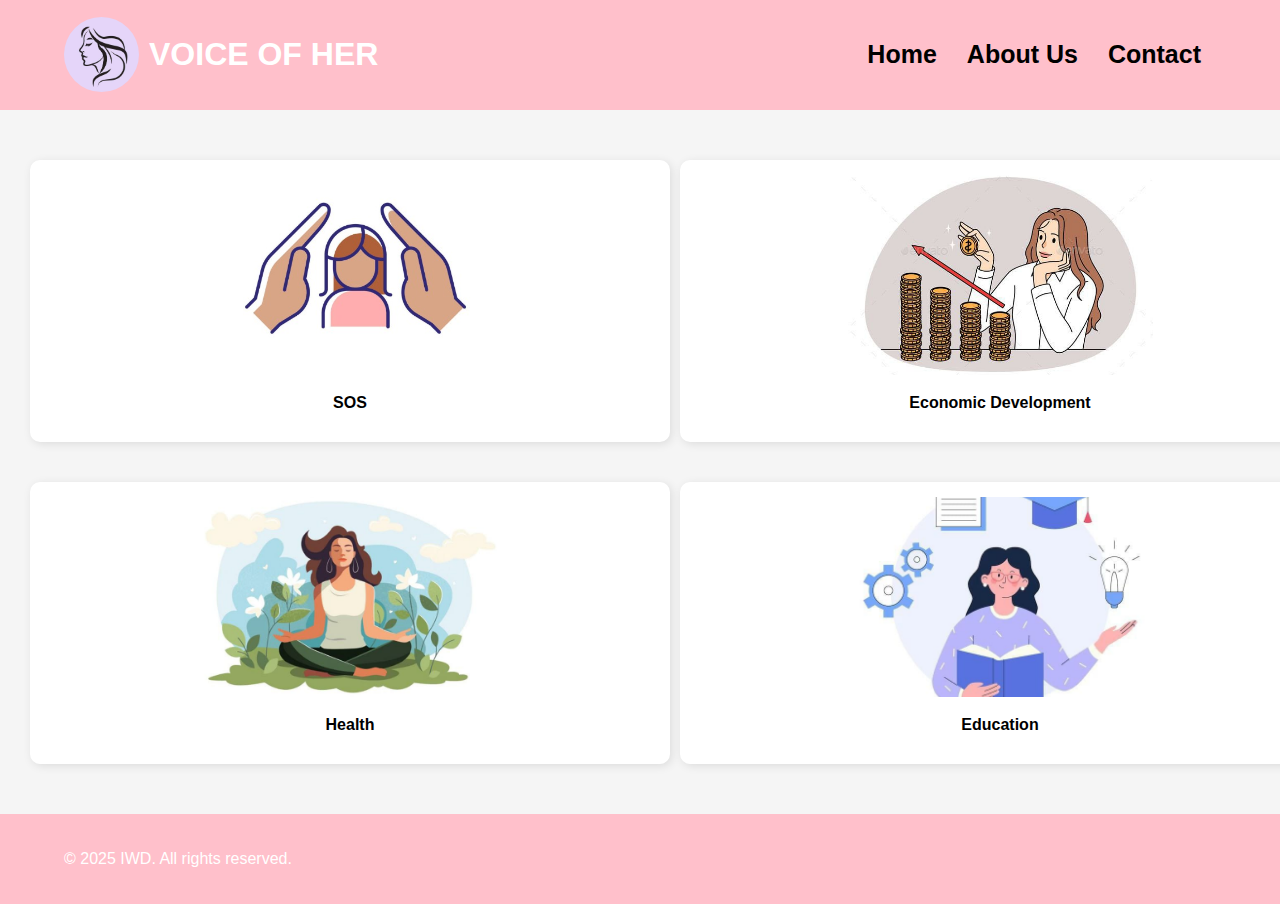
<file: index.HTML>
<!DOCTYPE html>
<html lang="en">
<head>
    <meta charset="UTF-8">
    <meta name="viewport" content="width=device-width, initial-scale=1.0">
    <title>EMPOWER HER</title>
    <link rel="stylesheet" href="iwd.css">
</head>
<body>

    <!-- Header Section -->
    <header>
        <div class="container">
            <div class="logo-heading">
                <img src="logo.jpg" alt="Logo">
                <h1>VOICE OF HER</h1>
            </div>
            <nav>
                <ul>
                    <li><a href="#home">Home</a></li>
                    <li><a href="#about">About Us</a></li>
                    <li><a href="#contact">Contact</a></li>
                </ul>
            </nav>
            <!--<div class="user-info">
                <p><strong>Aadhaar:</strong> 1234-5678-9012</p>
            </div>-->
        </div>
    </header>

    <main>
        <section class="content">
            <!-- Left Side (3/4 region) -->
            <div class="left">
                <div class="grid">
                    <div class="block security">
                       <a href=""><img src="security.jpg" alt="Security"></a>
                        <p>SOS</p>
                    </div>
                    <div class="block economic">
                        <a href="econmydev.html" ><img src="economy.jpg" alt="Economic Development"></a>
                        <p>Economic Development</p>
                    </div>
                    <div class="block health">
                        <a href="health.html" ><img src="health.jpg" alt="Health" width="25px"></a>
                        <p>Health</p>
                    </div>
                    <div class="block education">
                        <a href="education.html"><img src="education.jpg" alt="Education"></a>
                        <p>Education</p>
                    </div>
                </div>
            </div>

            <!-- Right Side (1/4 region) 
            <div class="right">
                <h2>Success Stories</h2>
                <p>Inspiring stories of women who overcame challenges and succeeded.</p>
                <ul>
                    <li><a href="https://en.wikipedia.org/wiki/Malala_Yousafzai" target="_blank">Malala Yousafzai</a></li>
                    <li><a href="https://en.wikipedia.org/wiki/Mother_Teresa" target="_blank">Mother Teresa</a></li>
                    <li><a href="https://en.wikipedia.org/wiki/Marie_Curie" target="_blank">Marie Curie</a></li>
                    <li><a href="https://en.wikipedia.org/wiki/Rosa_Parks" target="_blank">Rosa Parks</a></li>
                    <li><a href="https://en.wikipedia.org/wiki/Amelia_Earhart" target="_blank">Amelia Earhart</a></li>
                    <li><a href="https://en.wikipedia.org/wiki/Frida_Kahlo" target="_blank">Frida Kahlo</a></li>
                    <li><a href="https://en.wikipedia.org/wiki/Indira_Gandhi" target="_blank">Indira Gandhi</a></li>
                    <li><a href="https://en.wikipedia.org/wiki/Kalpana_Chawla" target="_blank">Kalpana Chawla</a></li>
                    <li><a href="https://en.wikipedia.org/wiki/Serena_Williams" target="_blank">Serena Williams</a></li>
                    <li><a href="https://en.wikipedia.org/wiki/Oprah_Winfrey" target="_blank">Oprah Winfrey</a></li>
                </ul>
            </div>-->
          
              </body>
              </html>
        </section>
    </main>

    <!-- Footer Section -->
    <footer>
        <div class="container">
            <p margin-left="100px">&copy; 2025 IWD. All rights reserved.</p>
        </div>
    </footer>

</body>
</html>
</file>
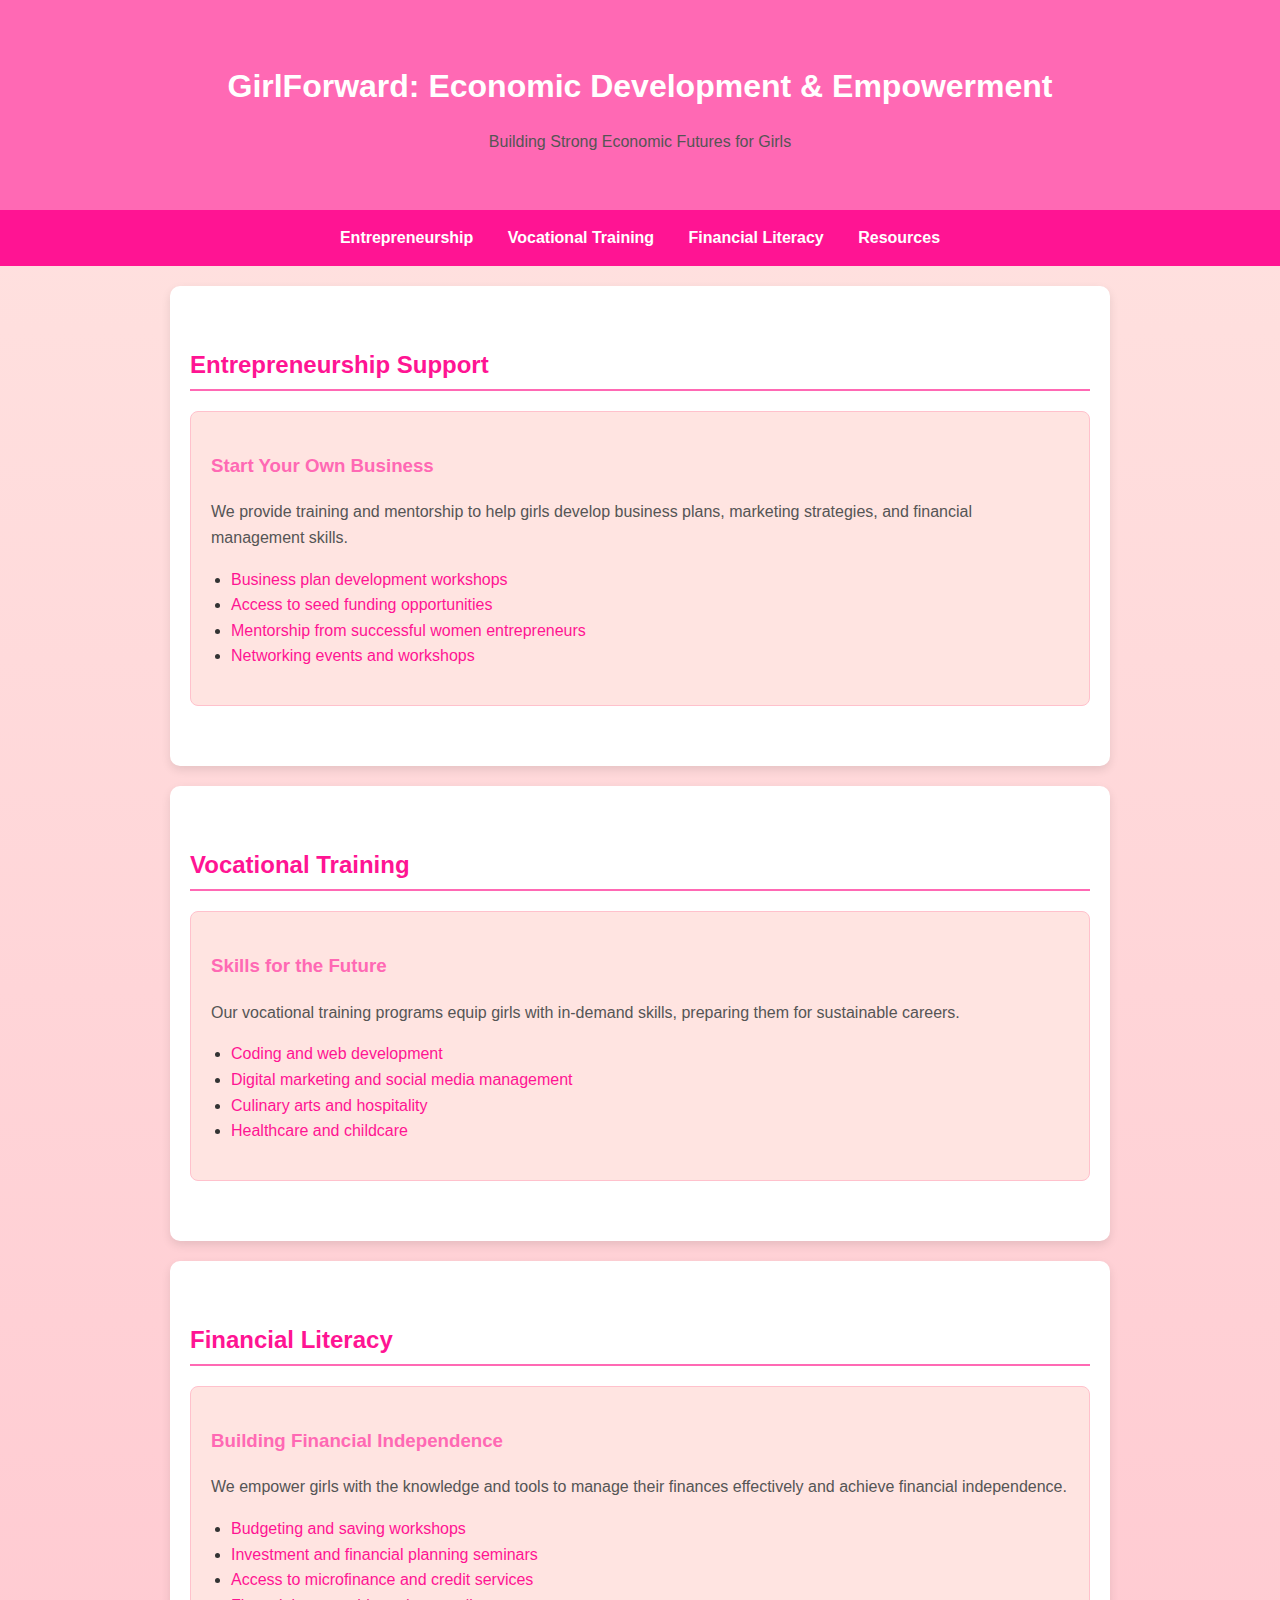
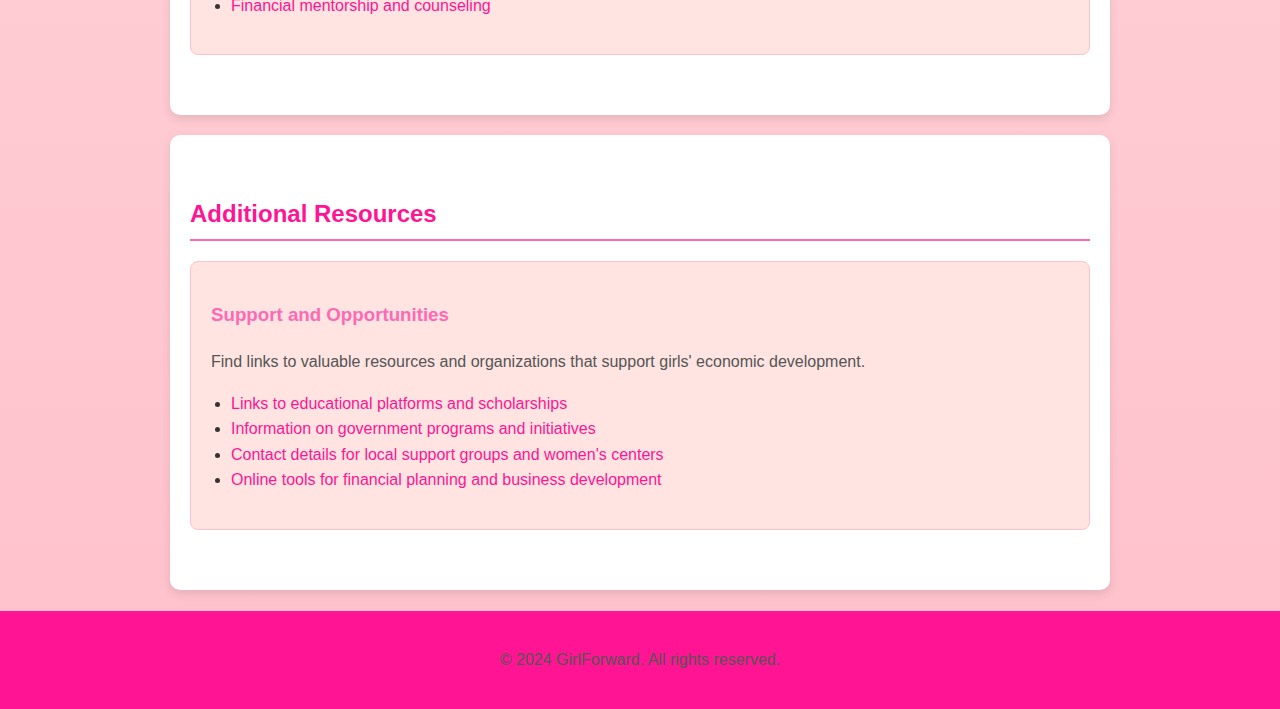
<file: econmydev.html>
<!DOCTYPE html>
<html lang="en">
<head>
    <meta charset="UTF-8">
    <meta name="viewport" content="width=device-width, initial-scale=1.0">
    <title>GirlForward: Economic Development & Empowerment</title>
    <style>
        body {
            font-family: 'Arial', sans-serif;
            margin: 0;
            padding: 0;
            line-height: 1.6;
            background: linear-gradient(to bottom, #ffe4e1, #ffc1cc);
            color: #333;
        }
        header {
            background-color: #ff69b4;
            padding: 40px 20px;
            text-align: center;
            color: #fff;
        }
        header h1 {
            margin-bottom: 10px;
        }
        nav {
            background-color: #ff1493;
            padding: 15px 20px;
            text-align: center;
        }
        nav a {
            margin: 0 15px;
            text-decoration: none;
            color: #ffffff;
            font-weight: bold;
        }
        nav a:hover {
            color: #ffcccb;
        }
        section {
            padding: 40px 20px;
            max-width: 900px;
            margin: 20px auto;
            background-color: #ffffff;
            border-radius: 10px;
            box-shadow: 0 4px 10px rgba(0, 0, 0, 0.1);
        }
        section h2 {
            color: #ff1493;
            border-bottom: 2px solid #ff69b4;
            padding-bottom: 5px;
            margin-bottom: 20px;
        }
        .feature {
            border: 1px solid #ffc1cc;
            padding: 20px;
            margin-bottom: 20px;
            border-radius: 8px;
            background-color: #ffe4e1;
        }
        .feature h3 {
            color: #ff69b4;
        }
        footer {
            background-color: #ff1493;
            padding: 20px;
            text-align: center;
            color: #ffffff;
            border-top: 1px solid #ffc1cc;
        }
        ul {
            list-style-type: disc;
            padding-left: 20px;
        }
        ul li a {
            color: #ff1493;
            text-decoration: none;
        }
        ul li a:hover {
            text-decoration: underline;
        }
        p {
            color: #555;
        }
    </style>
</head>
<body>
    <header>
        <h1>GirlForward: Economic Development & Empowerment</h1>
        <p>Building Strong Economic Futures for Girls</p>
    </header>

    <nav>
        <a href="#entrepreneurship">Entrepreneurship</a>
        <a href="#vocational">Vocational Training</a>
        <a href="#financial">Financial Literacy</a>
        <a href="#resources">Resources</a>
    </nav>

    <section id="entrepreneurship">
        <h2>Entrepreneurship Support</h2>
        <div class="feature">
            <h3>Start Your Own Business</h3>
            <p>We provide training and mentorship to help girls develop business plans, marketing strategies, and financial management skills.</p>
            <ul>
                <li><a href="https://www.sba.gov" target="_blank">Business plan development workshops</a></li>
                <li><a href="https://www.kiva.org" target="_blank">Access to seed funding opportunities</a></li>
                <li><a href="https://www.score.org" target="_blank">Mentorship from successful women entrepreneurs</a></li>
                <li><a href="https://www.eventbrite.com" target="_blank">Networking events and workshops</a></li>
            </ul>
        </div>
    </section>

    <section id="vocational">
        <h2>Vocational Training</h2>
        <div class="feature">
            <h3>Skills for the Future</h3>
            <p>Our vocational training programs equip girls with in-demand skills, preparing them for sustainable careers.</p>
            <ul>
                <li><a href="https://www.freecodecamp.org" target="_blank">Coding and web development</a></li>
                <li><a href="https://www.udemy.com" target="_blank">Digital marketing and social media management</a></li>
                <li><a href="https://www.cordonbleu.edu" target="_blank">Culinary arts and hospitality</a></li>
                <li><a href="https://www.redcross.org" target="_blank">Healthcare and childcare</a></li>
            </ul>
        </div>
    </section>

    <section id="financial">
        <h2>Financial Literacy</h2>
        <div class="feature">
            <h3>Building Financial Independence</h3>
            <p>We empower girls with the knowledge and tools to manage their finances effectively and achieve financial independence.</p>
            <ul>
                <li><a href="https://www.mint.com" target="_blank">Budgeting and saving workshops</a></li>
                <li><a href="https://www.investopedia.com" target="_blank">Investment and financial planning seminars</a></li>
                <li><a href="https://www.grameenfoundation.org" target="_blank">Access to microfinance and credit services</a></li>
                <li><a href="https://www.nfcc.org" target="_blank">Financial mentorship and counseling</a></li>
            </ul>
        </div>
    </section>

    <section id="resources">
        <h2>Additional Resources</h2>
        <div class="feature">
            <h3>Support and Opportunities</h3>
            <p>Find links to valuable resources and organizations that support girls' economic development.</p>
            <ul>
                <li><a href="https://www.edx.org" target="_blank">Links to educational platforms and scholarships</a></li>
                <li><a href="https://www.usa.gov" target="_blank">Information on government programs and initiatives</a></li>
                <li><a href="https://www.unwomen.org" target="_blank">Contact details for local support groups and women's centers</a></li>
                <li><a href="https://www.nerdwallet.com" target="_blank">Online tools for financial planning and business development</a></li>
            </ul>
        </div>
    </section>

    <footer>
        <p>&copy; 2024 GirlForward. All rights reserved.</p>
    </footer>
</body>
</html>
</file>
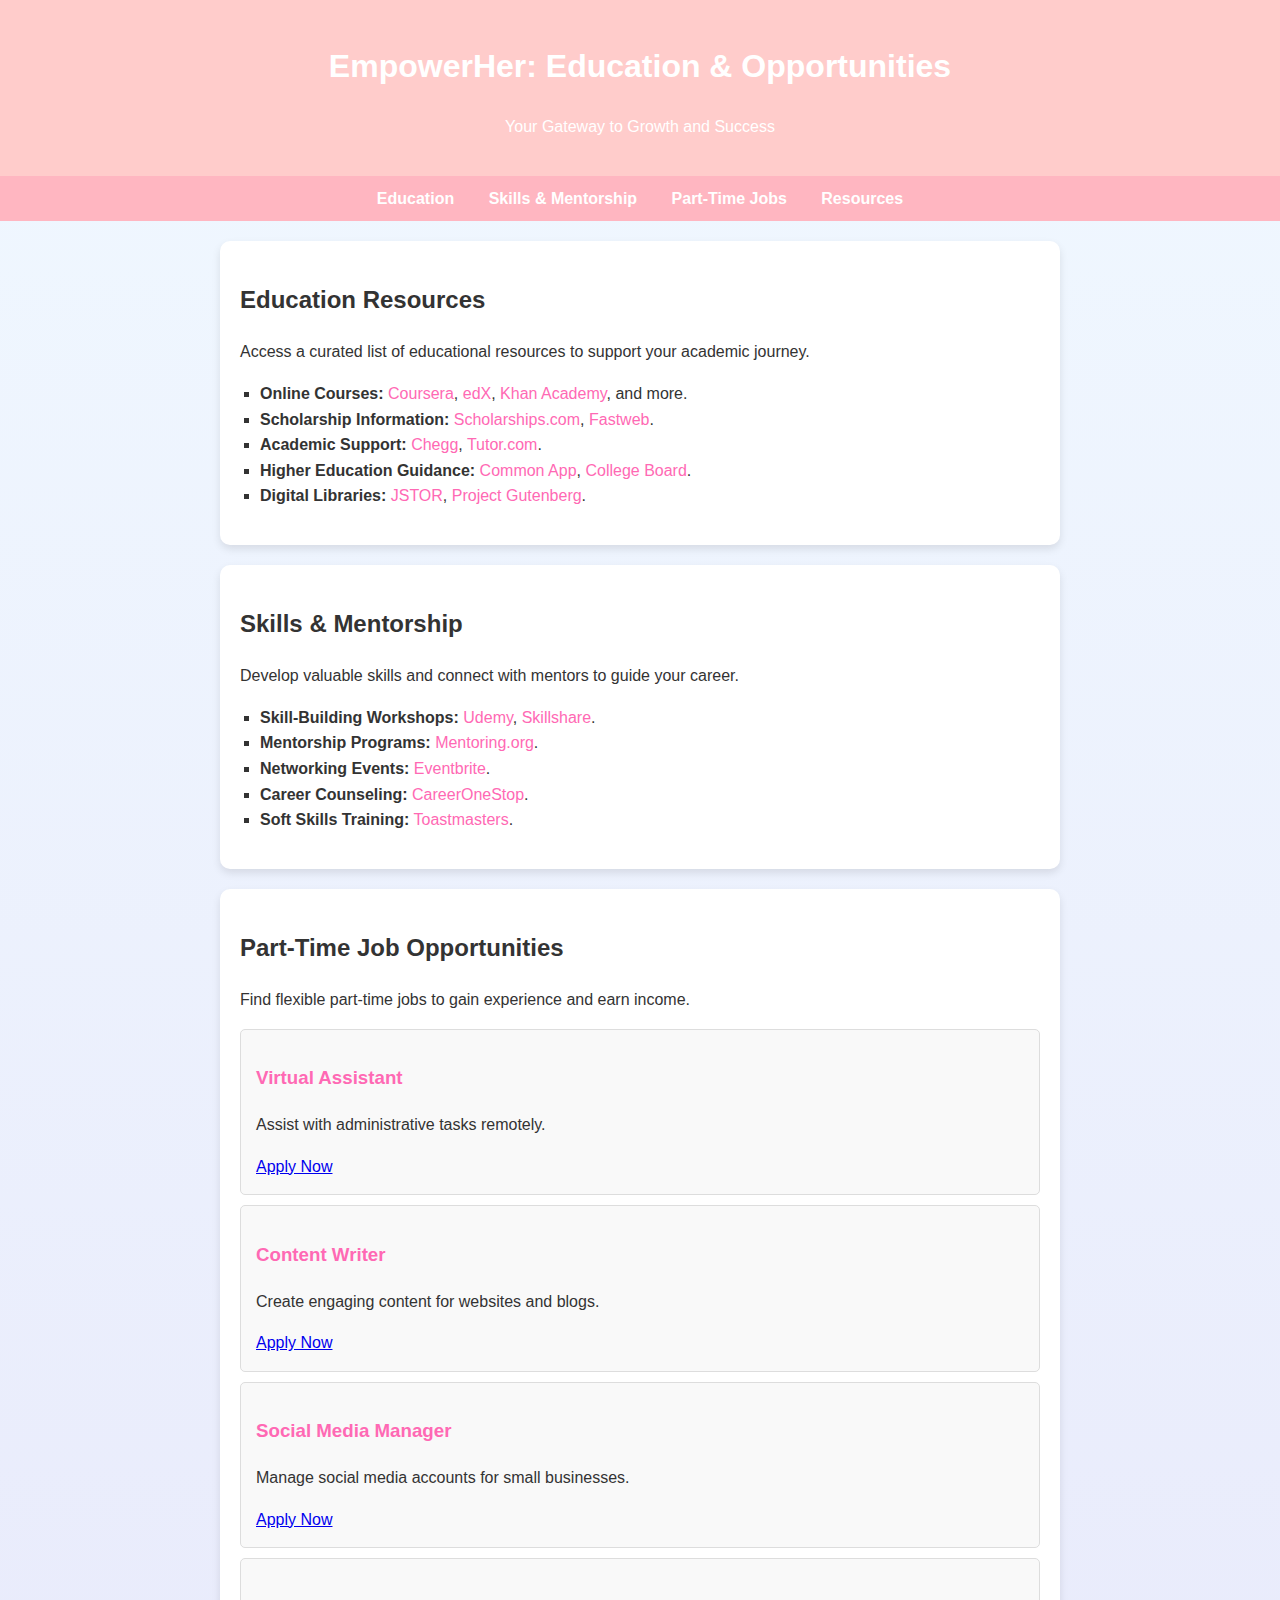
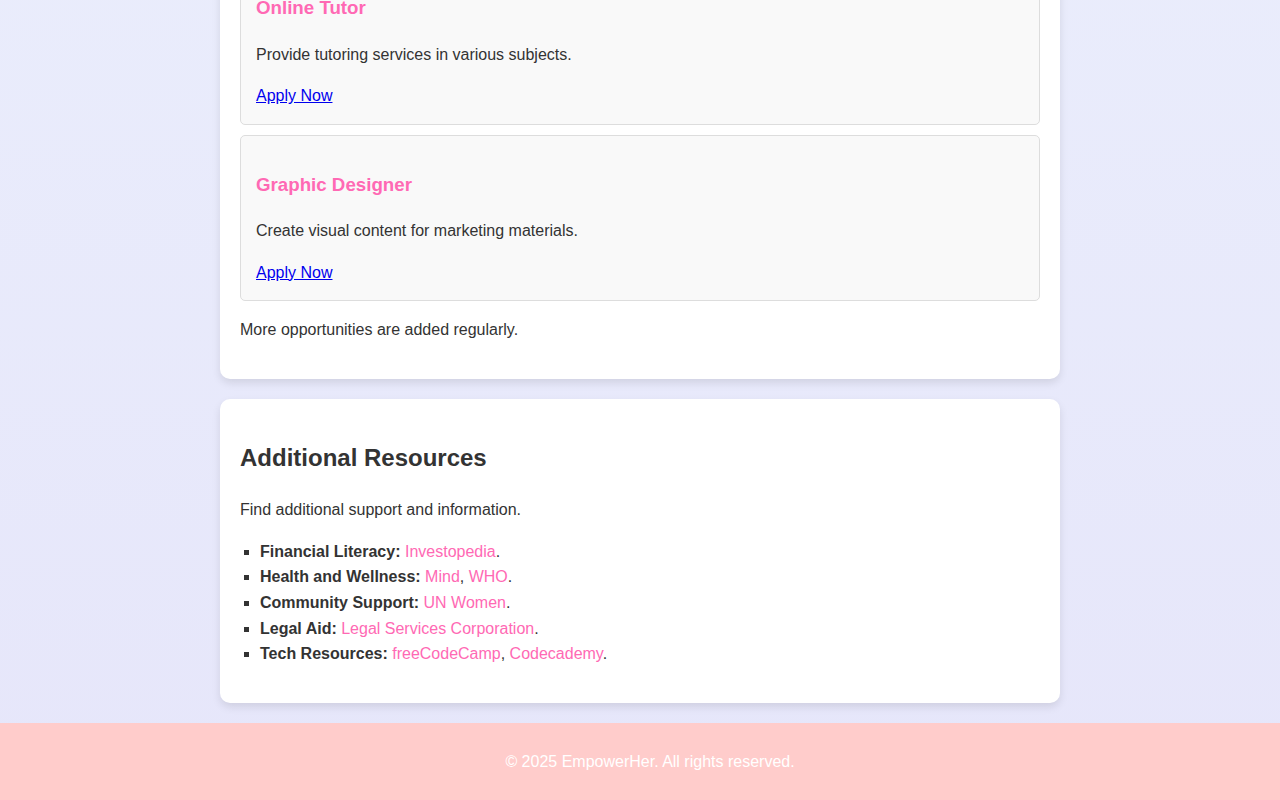
<file: education.html>
<!DOCTYPE html>
<html lang="en">
<head>
    <meta charset="UTF-8">
    <meta name="viewport" content="width=device-width, initial-scale=1.0">
    <title>EmpowerHer: Education & Opportunities</title>
    <style>
        body {
            font-family: 'Arial', sans-serif;
            margin: 0;
            padding: 0;
            line-height: 1.6;
            background: linear-gradient(to bottom, #f0f8ff, #e6e6fa);
            color: #333;
        }
        header {
            background-color: #ffcccb;
            padding: 20px;
            text-align: center;
            color: #fff;
        }
        nav {
            background-color: #ffb6c1;
            padding: 10px;
            text-align: center;
        }
        nav a {
            margin: 0 15px;
            text-decoration: none;
            color: #fff;
            font-weight: bold;
        }
        nav a:hover {
            text-decoration: underline;
        }
        section {
            padding: 20px;
            max-width: 800px;
            margin: 20px auto;
            background-color: #fff;
            border-radius: 10px;
            box-shadow: 0 4px 8px rgba(0, 0, 0, 0.1);
        }
        .opportunity {
            border: 1px solid #ddd;
            padding: 15px;
            margin-bottom: 10px;
            background-color: #f9f9f9;
            border-radius: 5px;
        }
        .opportunity h3 {
            color: #ff69b4;
        }
        footer {
            background-color: #ffcccb;
            padding: 10px;
            text-align: center;
            color: #fff;
            position: relative;
            bottom: 0;
            width: 100%;
        }
        ul {
            list-style-type: square;
            padding-left: 20px;
        }
        ul li a {
            color: #ff69b4;
            text-decoration: none;
        }
        ul li a:hover {
            text-decoration: underline;
        }
    </style>
</head>
<body>
    <header>
        <h1>EmpowerHer: Education & Opportunities</h1>
        <p>Your Gateway to Growth and Success</p>
    </header>

    <nav>
        <a href="#education">Education</a>
        <a href="#skills">Skills & Mentorship</a>
        <a href="#jobs">Part-Time Jobs</a>
        <a href="#resources">Resources</a>
    </nav>

    <section id="education">
        <h2>Education Resources</h2>
        <p>Access a curated list of educational resources to support your academic journey.</p>
        <ul>
            <li><strong>Online Courses:</strong> <a href="https://www.coursera.org" target="_blank">Coursera</a>, <a href="https://www.edx.org" target="_blank">edX</a>, <a href="https://www.khanacademy.org" target="_blank">Khan Academy</a>, and more.</li>
            <li><strong>Scholarship Information:</strong> <a href="https://www.scholarships.com" target="_blank">Scholarships.com</a>, <a href="https://www.fastweb.com" target="_blank">Fastweb</a>.</li>
            <li><strong>Academic Support:</strong> <a href="https://www.chegg.com" target="_blank">Chegg</a>, <a href="https://www.tutor.com" target="_blank">Tutor.com</a>.</li>
            <li><strong>Higher Education Guidance:</strong> <a href="https://www.commonapp.org" target="_blank">Common App</a>, <a href="https://www.collegeboard.org" target="_blank">College Board</a>.</li>
            <li><strong>Digital Libraries:</strong> <a href="https://www.jstor.org" target="_blank">JSTOR</a>, <a href="https://www.projectgutenberg.org" target="_blank">Project Gutenberg</a>.</li>
        </ul>
    </section>

    <section id="skills">
        <h2>Skills & Mentorship</h2>
        <p>Develop valuable skills and connect with mentors to guide your career.</p>
        <ul>
            <li><strong>Skill-Building Workshops:</strong> <a href="https://www.udemy.com" target="_blank">Udemy</a>, <a href="https://www.skillshare.com" target="_blank">Skillshare</a>.</li>
            <li><strong>Mentorship Programs:</strong> <a href="https://www.mentoring.org" target="_blank">Mentoring.org</a>.</li>
            <li><strong>Networking Events:</strong> <a href="https://www.eventbrite.com" target="_blank">Eventbrite</a>.</li>
            <li><strong>Career Counseling:</strong> <a href="https://www.careeronestop.org" target="_blank">CareerOneStop</a>.</li>
            <li><strong>Soft Skills Training:</strong> <a href="https://www.toastmasters.org" target="_blank">Toastmasters</a>.</li>
        </ul>
    </section>

    <section id="jobs">
        <h2>Part-Time Job Opportunities</h2>
        <p>Find flexible part-time jobs to gain experience and earn income.</p>
        <div class="opportunity">
            <h3>Virtual Assistant</h3>
            <p>Assist with administrative tasks remotely.</p>
            <a href="https://www.upwork.com" target="_blank">Apply Now</a>
        </div>
        <div class="opportunity">
            <h3>Content Writer</h3>
            <p>Create engaging content for websites and blogs.</p>
            <a href="https://www.freelancer.com" target="_blank">Apply Now</a>
        </div>
        <div class="opportunity">
            <h3>Social Media Manager</h3>
            <p>Manage social media accounts for small businesses.</p>
            <a href="https://www.fiverr.com" target="_blank">Apply Now</a>
        </div>
        <div class="opportunity">
            <h3>Online Tutor</h3>
            <p>Provide tutoring services in various subjects.</p>
            <a href="https://www.tutor.com" target="_blank">Apply Now</a>
        </div>
        <div class="opportunity">
            <h3>Graphic Designer</h3>
            <p>Create visual content for marketing materials.</p>
            <a href="https://www.behance.net" target="_blank">Apply Now</a>
        </div>
        <p>More opportunities are added regularly.</p>
    </section>

    <section id="resources">
        <h2>Additional Resources</h2>
        <p>Find additional support and information.</p>
        <ul>
            <li><strong>Financial Literacy:</strong> <a href="https://www.investopedia.com" target="_blank">Investopedia</a>.</li>
            <li><strong>Health and Wellness:</strong> <a href="https://www.mind.org.uk" target="_blank">Mind</a>, <a href="https://www.who.int" target="_blank">WHO</a>.</li>
            <li><strong>Community Support:</strong> <a href="https://www.unwomen.org" target="_blank">UN Women</a>.</li>
            <li><strong>Legal Aid:</strong> <a href="https://www.lsc.gov" target="_blank">Legal Services Corporation</a>.</li>
            <li><strong>Tech Resources:</strong> <a href="https://www.freecodecamp.org" target="_blank">freeCodeCamp</a>, <a href="https://www.codecademy.com" target="_blank">Codecademy</a>.</li>
        </ul>
    </section>

    <footer>
        <p>&copy; 2025 EmpowerHer. All rights reserved.</p>
    </footer>
</body>
</html>
</file>
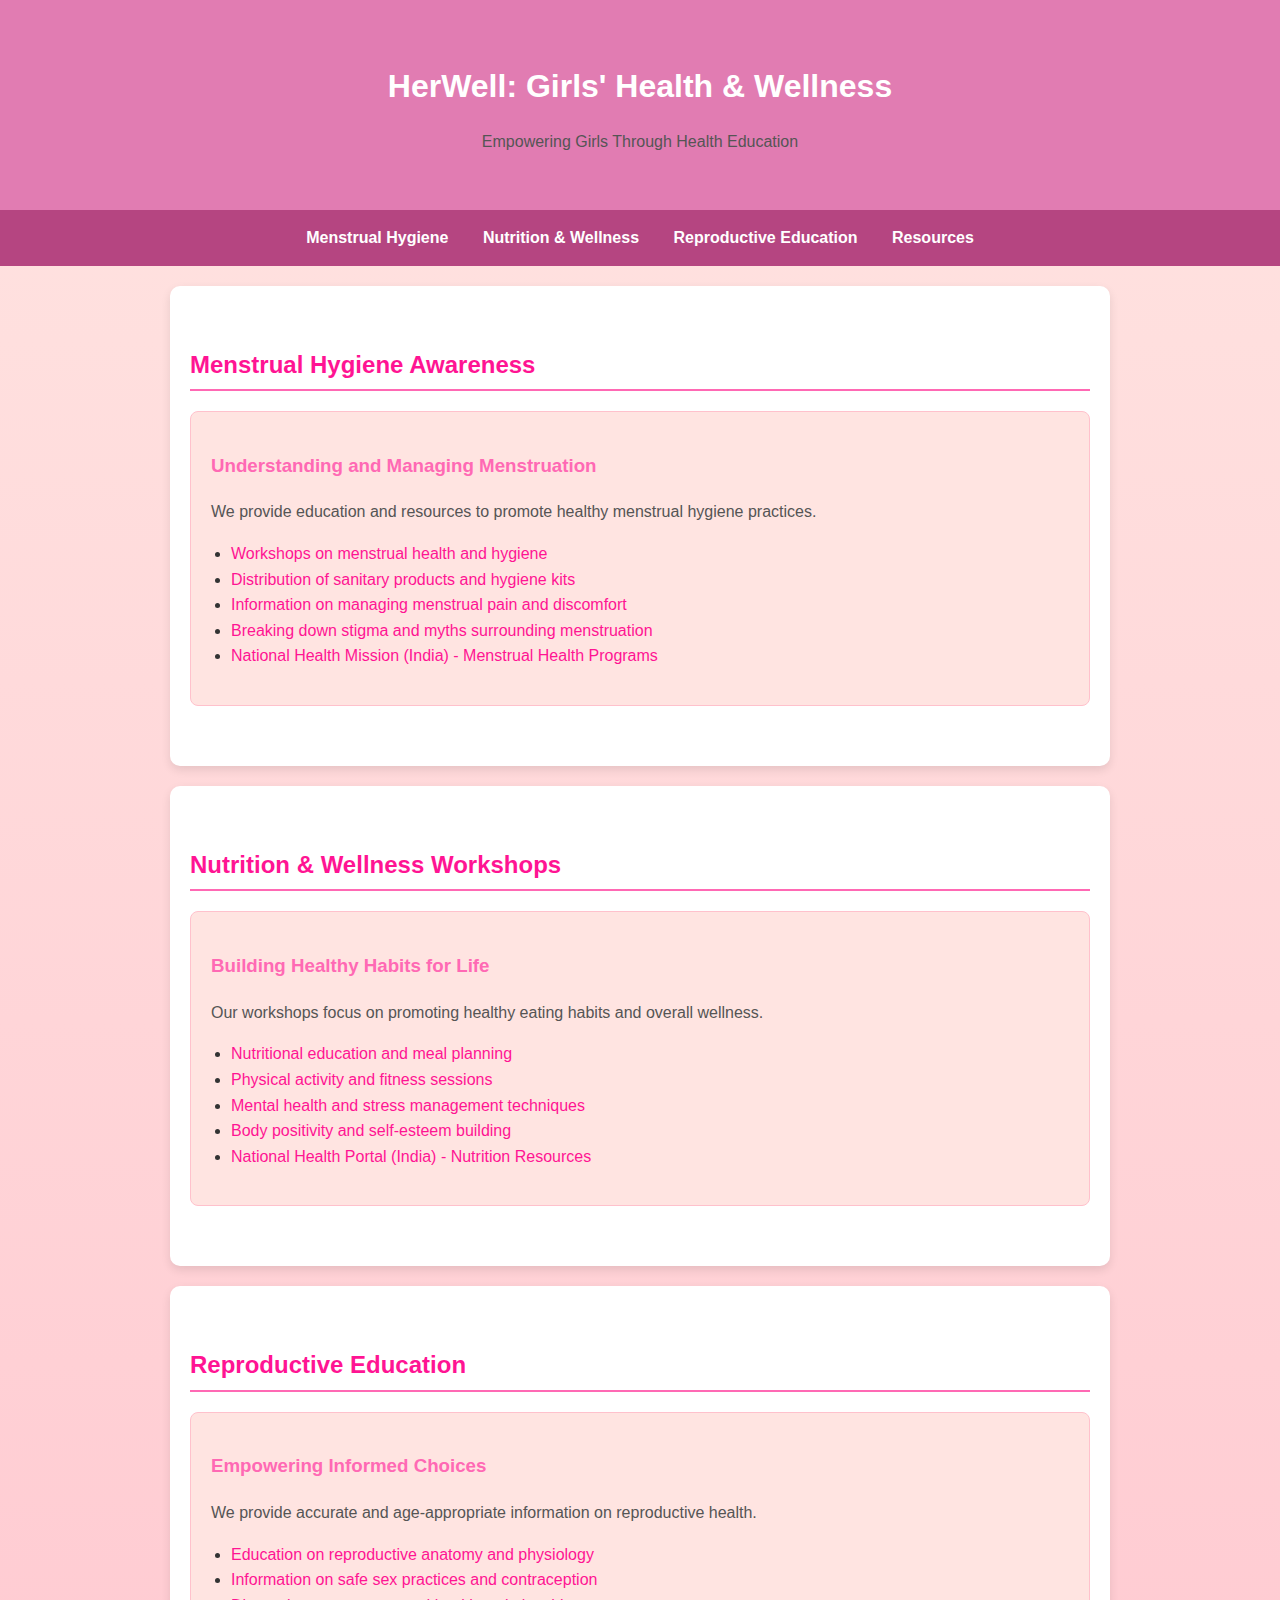
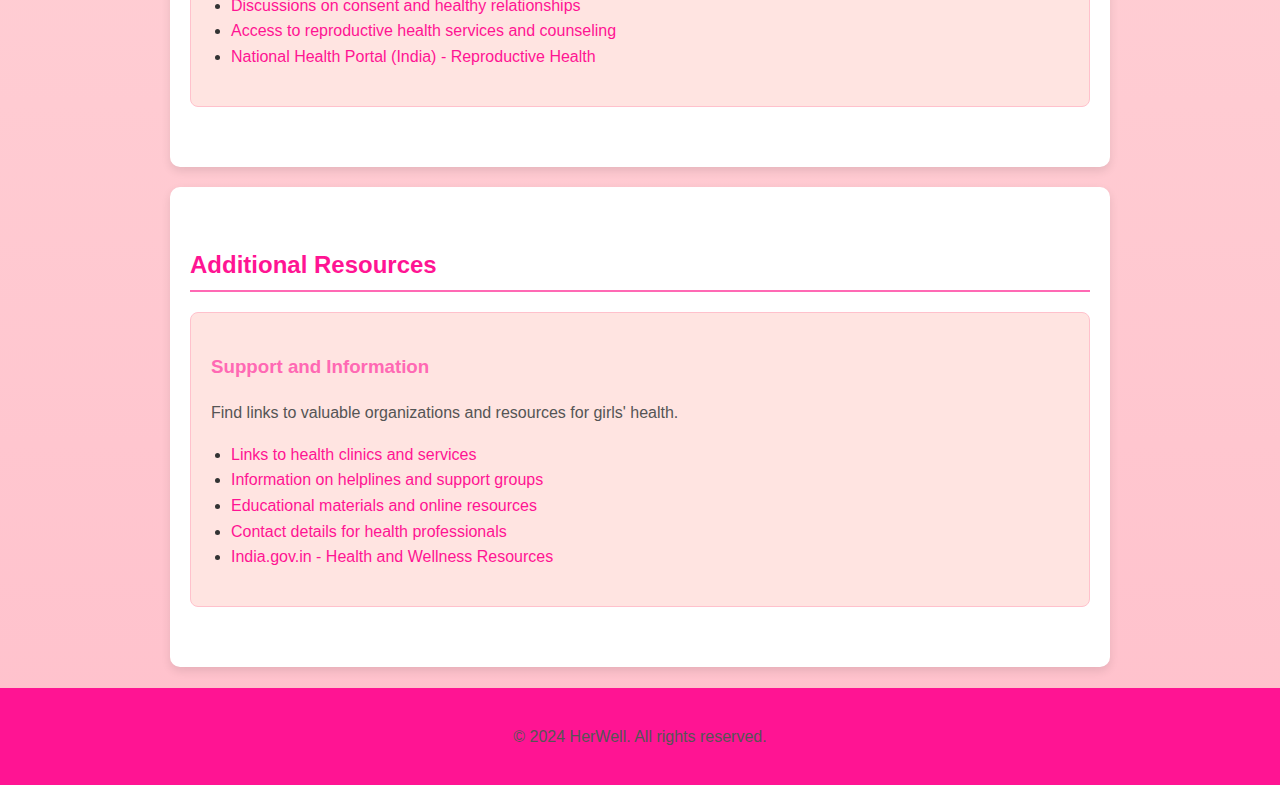
<file: health.html>
<!DOCTYPE html>
<html lang="en">
<head>
    <meta charset="UTF-8">
    <meta name="viewport" content="width=device-width, initial-scale=1.0">
    <title>HerWell: Girls' Health & Wellness</title>
    <style>
        body {
            font-family: 'Segoe UI', Tahoma, Geneva, Verdana, sans-serif;
            margin: 0;
            padding: 0;
            line-height: 1.6;
            background: linear-gradient(to bottom, #ffe4e1, #ffc1cc);
            color: #333;
        }
        header {
            background-color: #e17cb2;
            padding: 40px 20px;
            text-align: center;
            color: #fff;
        }
        header h1 {
            margin-bottom: 10px;
        }
        nav {
            background-color: #b54581;
            padding: 15px 20px;
            text-align: center;
        }
        nav a {
            margin: 0 15px;
            text-decoration: none;
            color: #ffffff;
            font-weight: bold;
        }
        nav a:hover {
            color: #ffcccb;
        }
        section {
            padding: 40px 20px;
            max-width: 900px;
            margin: 20px auto;
            background-color: #ffffff;
            border-radius: 10px;
            box-shadow: 0 4px 10px rgba(0, 0, 0, 0.1);
        }
        section h2 {
            color: #ff1493;
            border-bottom: 2px solid #ff69b4;
            padding-bottom: 5px;
            margin-bottom: 20px;
        }
        .feature {
            border: 1px solid #ffc1cc;
            padding: 20px;
            margin-bottom: 20px;
            border-radius: 8px;
            background-color: #ffe4e1;
        }
        .feature h3 {
            color: #ff69b4;
        }
        footer {
            background-color: #ff1493;
            padding: 20px;
            text-align: center;
            color: #ffffff;
            border-top: 1px solid #ffc1cc;
        }
        ul {
            list-style-type: disc;
            padding-left: 20px;
        }
        ul li a {
            color: #ff1493;
            text-decoration: none;
        }
        ul li a:hover {
            text-decoration: underline;
        }
        p {
            color: #555;
        }
    </style>
</head>
<body>
    <header>
        <h1>HerWell: Girls' Health & Wellness</h1>
        <p>Empowering Girls Through Health Education</p>
    </header>

    <nav>
        <a href="#menstrual">Menstrual Hygiene</a>
        <a href="#nutrition">Nutrition & Wellness</a>
        <a href="#reproductive">Reproductive Education</a>
        <a href="#resources">Resources</a>
    </nav>

    <section id="menstrual">
        <h2>Menstrual Hygiene Awareness</h2>
        <div class="feature">
            <h3>Understanding and Managing Menstruation</h3>
            <p>We provide education and resources to promote healthy menstrual hygiene practices.</p>
            <ul>
                <li><a href="https://www.unicef.org/menstrual-hygiene" target="_blank">Workshops on menstrual health and hygiene</a></li>
                <li><a href="https://www.who.int/health-topics/menstrual-health" target="_blank">Distribution of sanitary products and hygiene kits</a></li>
                <li><a href="https://www.mayoclinic.org/menstrual-cramps" target="_blank">Information on managing menstrual pain and discomfort</a></li>
                <li><a href="https://www.globalcitizen.org/en/content/menstrual-myths/" target="_blank">Breaking down stigma and myths surrounding menstruation</a></li>
                <li><a href="https://nhm.gov.in/" target="_blank">National Health Mission (India) - Menstrual Health Programs</a></li>
            </ul>
        </div>
    </section>

    <section id="nutrition">
        <h2>Nutrition & Wellness Workshops</h2>
        <div class="feature">
            <h3>Building Healthy Habits for Life</h3>
            <p>Our workshops focus on promoting healthy eating habits and overall wellness.</p>
            <ul>
                <li><a href="https://www.nutrition.org.uk/" target="_blank">Nutritional education and meal planning</a></li>
                <li><a href="https://www.cdc.gov/physicalactivity/basics/index.htm" target="_blank">Physical activity and fitness sessions</a></li>
                <li><a href="https://www.who.int/mental-health" target="_blank">Mental health and stress management techniques</a></li>
                <li><a href="https://www.nationaleatingdisorders.org/body-image" target="_blank">Body positivity and self-esteem building</a></li>
                <li><a href="https://www.nhp.gov.in/" target="_blank">National Health Portal (India) - Nutrition Resources</a></li>
            </ul>
        </div>
    </section>

    <section id="reproductive">
        <h2>Reproductive Education</h2>
        <div class="feature">
            <h3>Empowering Informed Choices</h3>
            <p>We provide accurate and age-appropriate information on reproductive health.</p>
            <ul>
                <li><a href="https://www.plannedparenthood.org/learn/health-and-wellness/reproductive-health" target="_blank">Education on reproductive anatomy and physiology</a></li>
                <li><a href="https://www.cdc.gov/std/prevention/default.htm" target="_blank">Information on safe sex practices and contraception</a></li>
                <li><a href="https://www.loveisrespect.org/healthy-relationships/consent/" target="_blank">Discussions on consent and healthy relationships</a></li>
                <li><a href="https://www.who.int/reproductive-health" target="_blank">Access to reproductive health services and counseling</a></li>
                <li><a href="https://www.nhp.gov.in/reproductive-health" target="_blank">National Health Portal (India) - Reproductive Health</a></li>
            </ul>
        </div>
    </section>

    <section id="resources">
        <h2>Additional Resources</h2>
        <div class="feature">
            <h3>Support and Information</h3>
            <p>Find links to valuable organizations and resources for girls' health.</p>
            <ul>
                <li><a href="https://www.findahealthcenter.hrsa.gov/" target="_blank">Links to health clinics and services</a></li>
                <li><a href="https://www.samhsa.gov/find-help/national-helpline" target="_blank">Information on helplines and support groups</a></li>
                <li><a href="https://www.who.int/publications" target="_blank">Educational materials and online resources</a></li>
                <li><a href="https://www.healthgrades.com/" target="_blank">Contact details for health professionals</a></li>
                <li><a href="https://www.india.gov.in/" target="_blank">India.gov.in - Health and Wellness Resources</a></li>
            </ul>
        </div>
    </section>

    <footer>
        <p>&copy; 2024 HerWell. All rights reserved.</p>
    </footer>
</body>
</html>
</file>
<file: iwd.css>
/* General Styles */
body {
    font-family: Arial, sans-serif;
    margin: 0;
    padding: 0;
    background-color: #f5f5f5;
    display: flex;
    flex-direction: column;
    min-height: 100vh;
    background-image: url('');
    background-repeat: no-repeat;
    background-size: cover;
    background-position: center;
    overflow: hidden;
}

/* Header */
header {
    background-color: pink;
    color: white;
    padding: 15px 0;
}

.container {
    width: 90%;
    display: flex;
    flex-wrap: wrap;
    align-items: center;
    justify-content: space-between;
    margin: auto;
}

/* Logo and Heading */
.logo-heading {
    display: flex;
    align-items: center;
}

.logo-heading img {
    width: 75px;
    height: 75px;
    border-radius: 50%;
    margin-right: 10px;
}

/* Navigation */
nav ul {
    list-style: none;
    padding: 0;
    display: flex;
}

nav ul li {
    margin: 0 15px;
}

nav ul li a {
    color: black;
    text-decoration: none;
    font-weight: bold;
    font-size: 25px;
}

/* Aadhaar Section */
.user-info {
    font-size: 14px;
    background: white;
    color: #333;
    padding: 5px 15px;
    border-radius: 5px;
    font-weight: bold;
}

/* Main Content */
main {
    flex: 1;
    padding: 20px 0;
}

.content {
    display: flex;
    justify-content: space-between;
    padding: 20px;
    width: 100%;
}

/* Left Section (Takes 75% of Space) */
.left {
    flex: 3;
    padding: 10px;
}

/* Grid Layout for Blocks (Filling the Entire Section) */
.grid {
    display: grid;
    grid-template-columns: 1fr 1fr; /* Two columns */
    grid-template-rows: 1fr 1fr; /* Two rows */
    gap: 40px; /* Increased gap for better separation */
    width: 100%;
}

/* Block Styles (Now Larger) */
.block {
    background: white;
    border-radius: 10px;
    text-align: center;
    padding: 15px;
    box-shadow: 2px 2px 10px rgba(0, 0, 0, 0.1);
    width: 100%;
    transition: transform 0.3s, box-shadow 0.3s;
}

/* Increase Image Size */
.block img {
    width: 50%;
    height: 200px; /* Increased height for better visibility */
    object-fit: cover; /* Changed to cover for better aspect ratio */
    border-radius: 10px 10px 0 0;
}

.block p {
    font-weight: bold;
    margin: 15px 0;
}

.block:hover {
    transform: translateY(-10px);
    box-shadow: 0 4px 8px rgba(0, 0, 0, 0.1);
}

/* Right Section (1/4 Width for Success Stories) */
.right {
    width: 23%;
    background: white;
    flex: 1;
    padding: 10px;
    border-radius: 10px;
    box-shadow: 2px 2px 10px rgba(0, 0, 0, 0.1);
    max-height: calc(100vh - 100px); /* Ensure it doesn't push the footer out */
    overflow-y: auto;
}

.right h2 {
    text-align: center;
    color: #4a90e2;
}

.right ul {
    list-style: none;
    padding: 0;
}

.right ul li {
    padding: 10px 0;
    border-bottom: 1px solid #ddd;
}

/* Center the Footer */
footer {
    background: pink;
    color: white;
    text-align: center;
    padding: 20px 0; /* Changed padding to add vertical spacing */
    width: 100%;
    margin-top: auto; /* Ensure footer is pushed to the bottom */
}

/* Mobile Responsiveness */
@media screen and (max-width: 768px) {
    .content {
        flex-direction: column;
        align-items: center;
    }

    .left, .right {
        width: 90%;
    }

    .grid {
        grid-template-columns: 1fr; /* Single column for mobile */
    }

    .block {
        width: 100%;
    }

    header {
        flex-direction: column;
        text-align: center;
    }

    .user-info {
        margin-top: 10px;
    }

    .grid :hover {
        size: 12px;
    }
}

ul {
    list-style-type: none;
    padding: 0;
}

li {
    margin: 10px 0;
}

a {
    text-decoration: none;
    color: blue;
    font-size: 14px;
}
</file>
